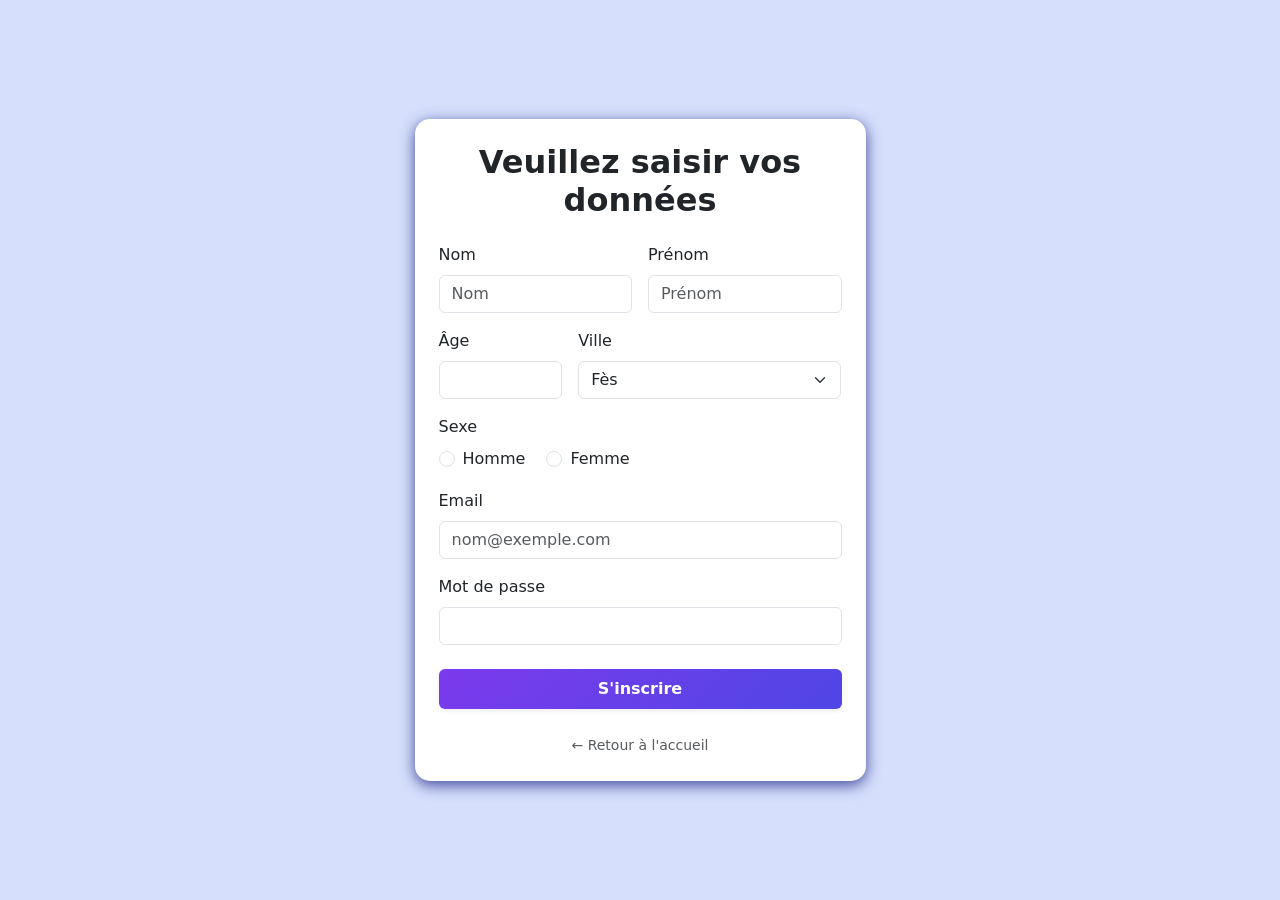
<file: pageinscription.html>
<!DOCTYPE html>
<html lang="fr">
<head>
    <meta charset="UTF-8">
    <title>EduHUB - Inscription </title>
    <link href="https://cdn.jsdelivr.net/npm/bootstrap@5.3.0/dist/css/bootstrap.min.css" rel="stylesheet">
    <style>
        body {
            
            display: flex;
            align-items: center;
            justify-content: center;
            min-height: 100vh;
        }
        .light{
            background-color: #d6e0fc;
            color: black;
        }
        .card {
            border: none;
            border-radius: 15px;
            box-shadow: 0 4px 15px rgba(31, 36, 132, 0.826);
        }
        .btn-gradient {
            background: linear-gradient(135deg, #7c3aed, #4f46e5);
            color: white;
            border: none;
        }
        .btn-gradient:hover {
            color: white;
            filter: brightness(1.1);
        }
        .dark{
            background-color: black;
            color: aliceblue;
        }
        
    </style>
</head>
<body class="light">

<div class="container">
    <div class="row justify-content-center">
        <div class="col-md-6 col-lg-5">
            <div class="card p-4">
                <h2 class="text-center mb-4 fw-bold">Veuillez saisir vos données</h2>
                
                <form id="registrationForm">
                    <div class="row g-3 mb-3">
                        <div class="col">
                            <label class="form-label">Nom</label>
                            <input type="text" id="n" class="form-control" placeholder="Nom">
                        </div>
                        <div class="col">
                            <label class="form-label">Prénom</label>
                            <input type="text" id="p" class="form-control" placeholder="Prénom">
                        </div>
                    </div>

                    <div class="row g-3 mb-3">
                        <div class="col-4">
                            <label class="form-label">Âge</label>
                            <input type="number" id="ag" class="form-control">
                        </div>
                        <div class="col-8">
                            <label class="form-label">Ville</label>
                            <select id="liste" class="form-select">
                                <option value="fes">Fès</option>
                                <option value="tanger">Tanger</option>
                                <option value="rabat">Rabat</option>
                                <option value="casablanca">Casablanca</option>
                            </select>
                        </div>
                    </div>

                    <div class="mb-3">
                        <label class="form-label d-block">Sexe</label>
                        <div class="form-check form-check-inline">
                            <input class="form-check-input" type="radio" name="sexe" id="sexeM" value="M">
                            <label class="form-check-label" for="sexeM">Homme</label>
                        </div>
                        <div class="form-check form-check-inline">
                            <input class="form-check-input" type="radio" name="sexe" id="sexeF" value="F">
                            <label class="form-check-label" for="sexeF">Femme</label>
                        </div>
                    </div>

                    <div class="mb-3">
                        <label class="form-label">Email</label>
                        <input type="email" class="form-control" placeholder="nom@exemple.com">
                    </div>

                    <div class="mb-4">
                        <label class="form-label">Mot de passe</label>
                        <input type="password" class="form-control">
                    </div>

                    <button type="button" onclick="affiche()" class="btn btn-gradient w-100 py-2 fw-bold shadow-sm" id="bt">
                        S'inscrire
                    </button>
                </form>

                <div class="text-center mt-4">
                    <a href="index.html" class="text-decoration-none text-muted small">
                        ← Retour à l'accueil
                    </a>
                </div>
            </div>
        </div>
    </div>
</div>

<script src="https://cdn.jsdelivr.net/npm/bootstrap@5.3.0/dist/js/bootstrap.bundle.min.js"></script>

<script>
    function affiche(){
        const body=document.body;
        const nom = document.getElementById("n").value;
        const prenom = document.getElementById("p").value;
        if(nom && prenom) {
            alert(`Bienvenue sur EduHUB : ${nom} ${prenom}`);
        } else {
            alert("Veuillez remplir votre nom et prénom.");
        }
        body.classList.toggle('light');
        body.classList.toggle('dark');


    }
</script>

</body>
</html>
</file>
